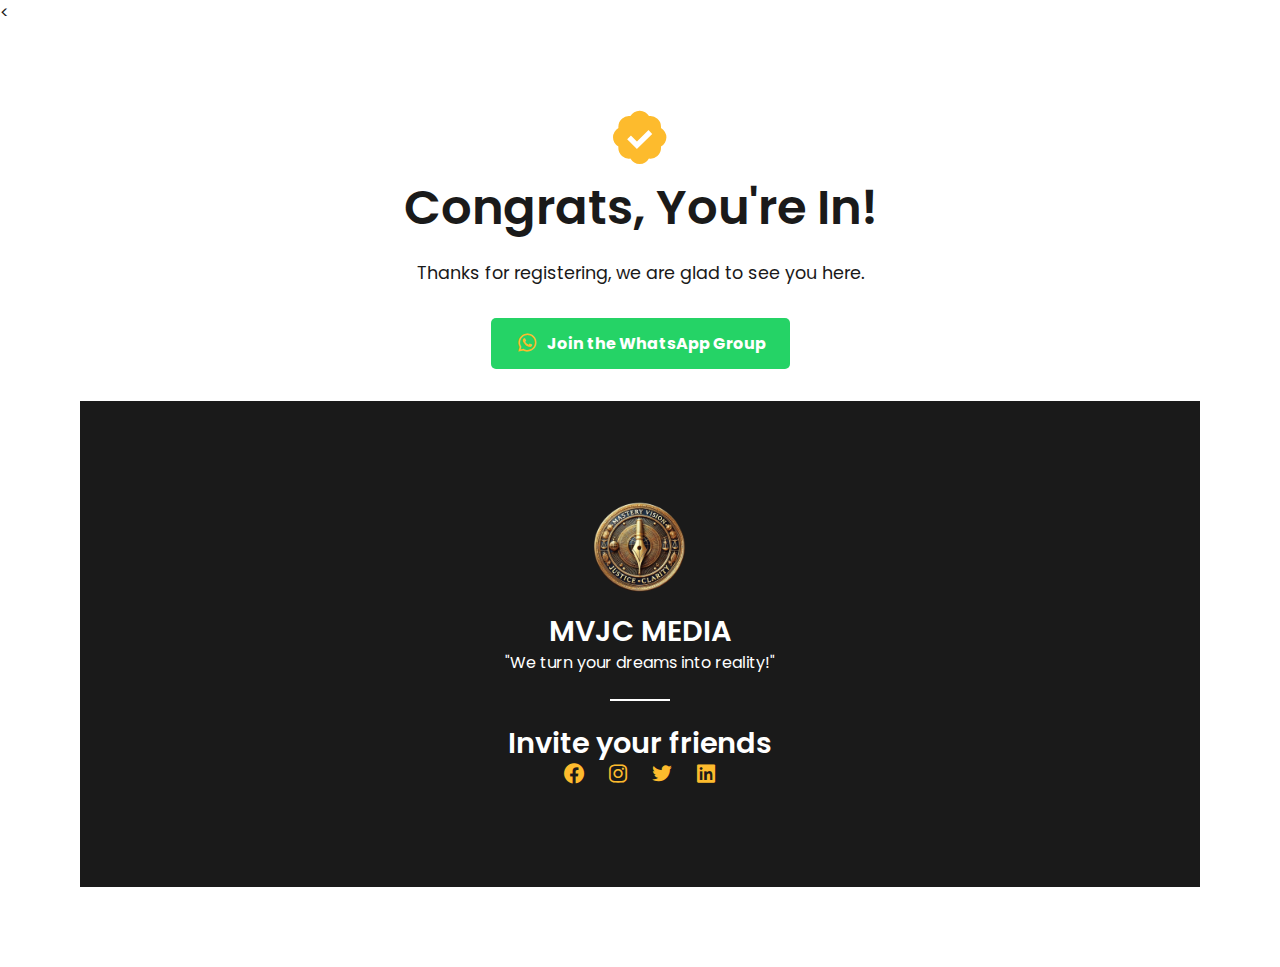
<file: index.html>
<!DOCTYPE html>
<html lang="en">
<<head>
	<meta charset="UTF-8">
	<meta name="viewport" content="width=device-width, initial-scale=1.0">
	<title>Thank you!</title>

	<!-- Add your favicon -->
	<link rel="icon" type="image/png" href="img/host.png"><!-- Replace 'img/logo.png' with your logo path -->

	<!------ External CSS ------>
	<link rel="stylesheet" href="style.css">

	<!-- Box icon CDN -->
	<link href='https://unpkg.com/boxicons@2.1.1/css/boxicons.min.css' rel='stylesheet'>
</head>

<body>
	<div class="thanks">
		<div class="container">
			<div class="row">
				<div class="col thanks-content">
					<i class='bx bxs-badge-check completed-icon'></i>

					<h2 class="main-heading">
						Congrats, You're In!
					</h2>
					<p class="para-line">
						Thanks for registering, we are glad to see you here.
					</p>

					<!-- WhatsApp Button -->
					<div class="whatsapp-button">
						<a href="https://wa.me/919699184767" target="_blank">
							<i class='bx bxl-whatsapp'></i> Join the WhatsApp Group
						</a>
					</div>
				</div>

				<div class="col extras-content">
					<img src="img/host.png" alt="" class="host-img">

					<h3 class="heading">
						MVJC MEDIA
					</h3>

					<p class="para-line tagline">
						"We turn your dreams into reality!"
					</p>

					<div class="separator"></div>

					<h3 class="heading">Invite your friends</h3>

					<div class="social-media">
						<i class='bx bxl-facebook-circle'></i>
						<i class='bx bxl-instagram'></i>
						<i class='bx bxl-twitter'></i>
						<i class='bx bxl-linkedin-square'></i>
					</div>
				</div>
			</div>
		</div>
	</div>
</body>
</html>
</file>
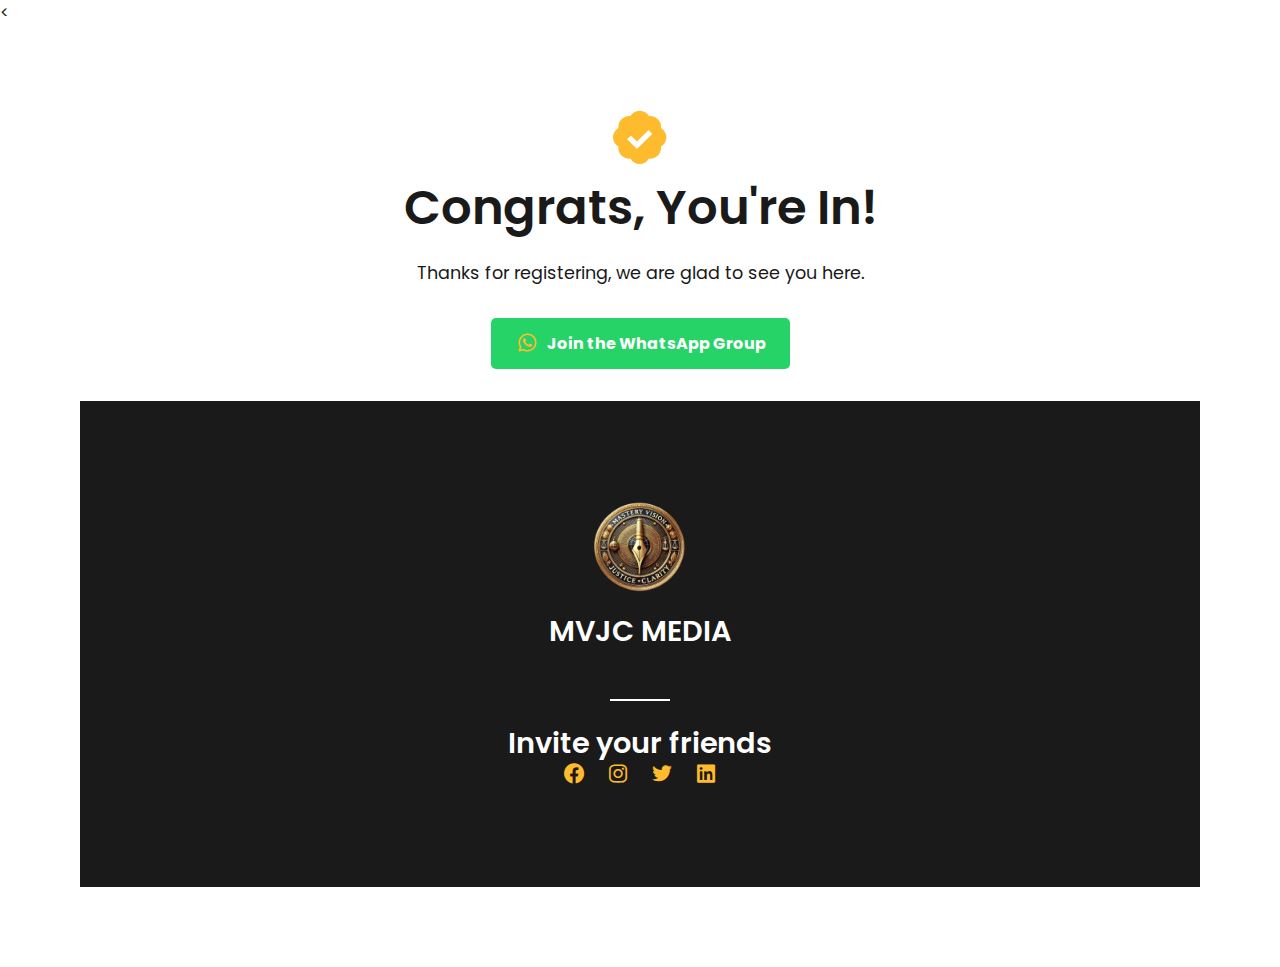
<file: thankyou.html>
<!DOCTYPE html>
<html lang="en">
<<head>
	<meta charset="UTF-8">
	<meta name="viewport" content="width=device-width, initial-scale=1.0">
	<title>Thank you!</title>

	<!-- Add your favicon -->
	<link rel="icon" type="image/png" href="img/host.png"> <!-- Replace 'img/logo.png' with your logo path -->

	<!------ External CSS ------>
	<link rel="stylesheet" href="thanks-style.css">

	<!-- Box icon CDN -->
	<link href='https://unpkg.com/boxicons@2.1.1/css/boxicons.min.css' rel='stylesheet'>
</head>

<body>
	<div class="thanks">
		<div class="container">
			<div class="row">
				<div class="col thanks-content">
					<i class='bx bxs-badge-check completed-icon'></i>

					<h2 class="main-heading">
						Congrats, You're In!
					</h2>
					<p class="para-line">
						Thanks for registering, we are glad to see you here.
					</p>

					<!-- WhatsApp Button -->
					<div class="whatsapp-button">
						<a href="https://wa.me/919699184767" target="_blank">
							<i class='bx bxl-whatsapp'></i> Join the WhatsApp Group
						</a>
					</div>
				</div>

				<div class="col extras-content">
					<img src="img/host.png" alt="" class="host-img">

					<h3 class="heading">
						MVJC MEDIA
					</h3>

					<p class="para-line tagline">
						"We turn your dreams into reality!"
					</p>

					<div class="separator"></div>

					<h3 class="heading">Invite your friends</h3>

					<div class="social-media">
						<i class='bx bxl-facebook-circle'></i>
						<i class='bx bxl-instagram'></i>
						<i class='bx bxl-twitter'></i>
						<i class='bx bxl-linkedin-square'></i>
					</div>
				</div>
			</div>
		</div>
	</div>
</body>
</html>
</file>
<file: style.css>
/*--------- Google Font import -----------*/
@import url('https://fonts.googleapis.com/css2?family=Poppins:wght@300;400;500;600;700&display=swap');

:root {
  /*---- MVJC theme colors -------*/
  --primary-color: #fdbb2d; /* Golden Yellow */
  --secondary-color: #1a1a1a; /* Navy Blue */
  --third-color: #ffffff; /* White */
}

* {
  margin: 0;
  padding: 0;
  box-sizing: border-box;
}

html {
  font-size: 16px;
}

body {
  font-family: 'Poppins', sans-serif;
  color: var(--secondary-color);
}

img {
  max-width: 100%;
  height: auto;
}

.container {
  padding: 80px 10px 0;
}

/* Text Styles */
.white {
  color: var(--third-color);
}

.heading {
  color: var(--secondary-color);
  font-size: 2rem;
  font-weight: 700;
  line-height: 1.3;
  text-align: center;
}

.sub-heading {
  color: var(--primary-color);
  font-size: 1.2rem;
  font-weight: 500;
  margin-top: 0.5rem;
  text-align: center;
}

/* Button Styling */
.btn {
  display: block;
  width: 100%;
  background: var(--primary-color);
  color: var(--third-color);
  border: none;
  border-radius: 0.5rem;
  margin: 1rem auto;
  padding: 1rem;
  cursor: pointer;
  transition: all 0.3s ease;
}

.btn:hover {
  background: var(--secondary-color);
  color: var(--primary-color);
  transform: scale(1.05);
}

.btn a {
  font-size: 0.9rem;
  font-weight: 600;
  text-transform: uppercase;
  text-decoration: none;
}

/* Thanks Content Styling */
.thanks-content i {
  color: var(--primary-color);
  font-size: 4rem;
  text-align: center;
  width: 100%;
}

.thanks-content .main-heading {
  text-align: center;
  font-size: 2.5rem;
  font-weight: 600;
}

.thanks-content .para-line {
  font-size: 1.1rem;
  text-align: center;
  margin: 1rem auto;
}

/* WhatsApp Button Styling */
.whatsapp-button {
  margin-top: 2rem; /* Space above the button */
  margin-bottom: 2rem; /* Space below the button (added) */
  display: flex;
  justify-content: center; /* Horizontally center the button */
}

.whatsapp-button a {
  display: inline-flex;
  align-items: center;
  gap: 0.5rem; /* Space between the icon and text */
  padding: 0.8rem 1.5rem;
  background-color: #25d366;
  color: var(--third-color);
  font-size: 1rem;
  font-weight: bold;
  text-decoration: none;
  border-radius: 5px;
  white-space: nowrap; /* Prevent text wrapping */
  transition: background-color 0.3s ease;
}

.whatsapp-button a:hover {
  background-color: #1eb747;
}

.whatsapp-button i {
  font-size: 1.5rem;
}

/* Extras Content Styling */
.extras-content {
  background: var(--secondary-color);
  padding: 4rem 1rem;
  padding-top: 6rem; /* Increased padding for more space */
  display: flex;
  flex-direction: column;
  justify-content: center;
  align-items: center;
}

.extras-content .host-img {
  width: 100px;
  height: 100px;
  border-radius: 50%;
  margin-bottom: 1rem;
}
.extras-content .tagline {
	color: #ffffff; /* Replace with your desired color */
	
}

.extras-content .heading {
  color: var(--third-color);
  font-size: 1.8rem;
  font-weight: 600;
  text-align: center;
}

.extras-content .separator {
  border: 1px solid var(--third-color);
  width: 60px;
  margin: 1.5rem 0;
}



.social-media i {
  font-size: 1.5rem;
  color: var(--primary-color);
  margin: 0 0.5rem;
  cursor: pointer;
  transition: color 0.3s;
}

.social-media i:hover {
  color: var(--third-color);
}

/* Desktop Adjustments */
@media screen and (min-width: 789px) {
  .btn {
    width: fit-content;
    padding: 1rem 2rem;
  }

  .container {
    padding: 5rem;
  }

  .thanks-content .main-heading {
    font-size: 3rem;
  }

  .extras-content {
    padding: 6rem;
  }
}
</file>
<file: thanks-style.css>
/*--------- Google Font import -----------*/
@import url('https://fonts.googleapis.com/css2?family=Poppins:wght@300;400;500;600;700&display=swap');

:root {
  /*---- MVJC theme colors -------*/
  --primary-color: #fdbb2d; /* Golden Yellow */
  --secondary-color: #1a1a1a; /* Navy Blue */
  --third-color: #ffffff; /* White */
}

* {
  margin: 0;
  padding: 0;
  box-sizing: border-box;
}

html {
  font-size: 16px;
}

body {
  font-family: 'Poppins', sans-serif;
  color: var(--secondary-color);
}

img {
  max-width: 100%;
  height: auto;
}

.container {
  padding: 80px 10px 0;
}

/* Text Styles */
.white {
  color: var(--third-color);
}

.heading {
  color: var(--secondary-color);
  font-size: 2rem;
  font-weight: 700;
  line-height: 1.3;
  text-align: center;
}

.sub-heading {
  color: var(--primary-color);
  font-size: 1.2rem;
  font-weight: 500;
  margin-top: 0.5rem;
  text-align: center;
}

/* Button Styling */
.btn {
  display: block;
  width: 100%;
  background: var(--primary-color);
  color: var(--third-color);
  border: none;
  border-radius: 0.5rem;
  margin: 1rem auto;
  padding: 1rem;
  cursor: pointer;
  transition: all 0.3s ease;
}

.btn:hover {
  background: var(--secondary-color);
  color: var(--primary-color);
  transform: scale(1.05);
}

.btn a {
  font-size: 0.9rem;
  font-weight: 600;
  text-transform: uppercase;
  text-decoration: none;
}

/* Thanks Content Styling */
.thanks-content i {
  color: var(--primary-color);
  font-size: 4rem;
  text-align: center;
  width: 100%;
}

.thanks-content .main-heading {
  text-align: center;
  font-size: 2.5rem;
  font-weight: 600;
}

.thanks-content .para-line {
  font-size: 1.1rem;
  text-align: center;
  margin: 1rem auto;
}

/* WhatsApp Button Styling */
.whatsapp-button {
  margin-top: 2rem; /* Space above the button */
  margin-bottom: 2rem; /* Space below the button (added) */
  display: flex;
  justify-content: center; /* Horizontally center the button */
}

.whatsapp-button a {
  display: inline-flex;
  align-items: center;
  gap: 0.5rem; /* Space between the icon and text */
  padding: 0.8rem 1.5rem;
  background-color: #25d366;
  color: var(--third-color);
  font-size: 1rem;
  font-weight: bold;
  text-decoration: none;
  border-radius: 5px;
  white-space: nowrap; /* Prevent text wrapping */
  transition: background-color 0.3s ease;
}

.whatsapp-button a:hover {
  background-color: #1eb747;
}

.whatsapp-button i {
  font-size: 1.5rem;
}

/* Extras Content Styling */
.extras-content {
  background: var(--secondary-color);
  padding: 4rem 1rem;
  padding-top: 6rem; /* Increased padding for more space */
  display: flex;
  flex-direction: column;
  justify-content: center;
  align-items: center;
}

.extras-content .host-img {
  width: 100px;
  height: 100px;
  border-radius: 50%;
  margin-bottom: 1rem;
}

.extras-content .heading {
  color: var(--third-color);
  font-size: 1.8rem;
  font-weight: 600;
  text-align: center;
}

.extras-content .separator {
  border: 1px solid var(--third-color);
  width: 60px;
  margin: 1.5rem 0;
}



.social-media i {
  font-size: 1.5rem;
  color: var(--primary-color);
  margin: 0 0.5rem;
  cursor: pointer;
  transition: color 0.3s;
}

.social-media i:hover {
  color: var(--third-color);
}

/* Desktop Adjustments */
@media screen and (min-width: 789px) {
  .btn {
    width: fit-content;
    padding: 1rem 2rem;
  }

  .container {
    padding: 5rem;
  }

  .thanks-content .main-heading {
    font-size: 3rem;
  }

  .extras-content {
    padding: 6rem;
  }
}
</file>
